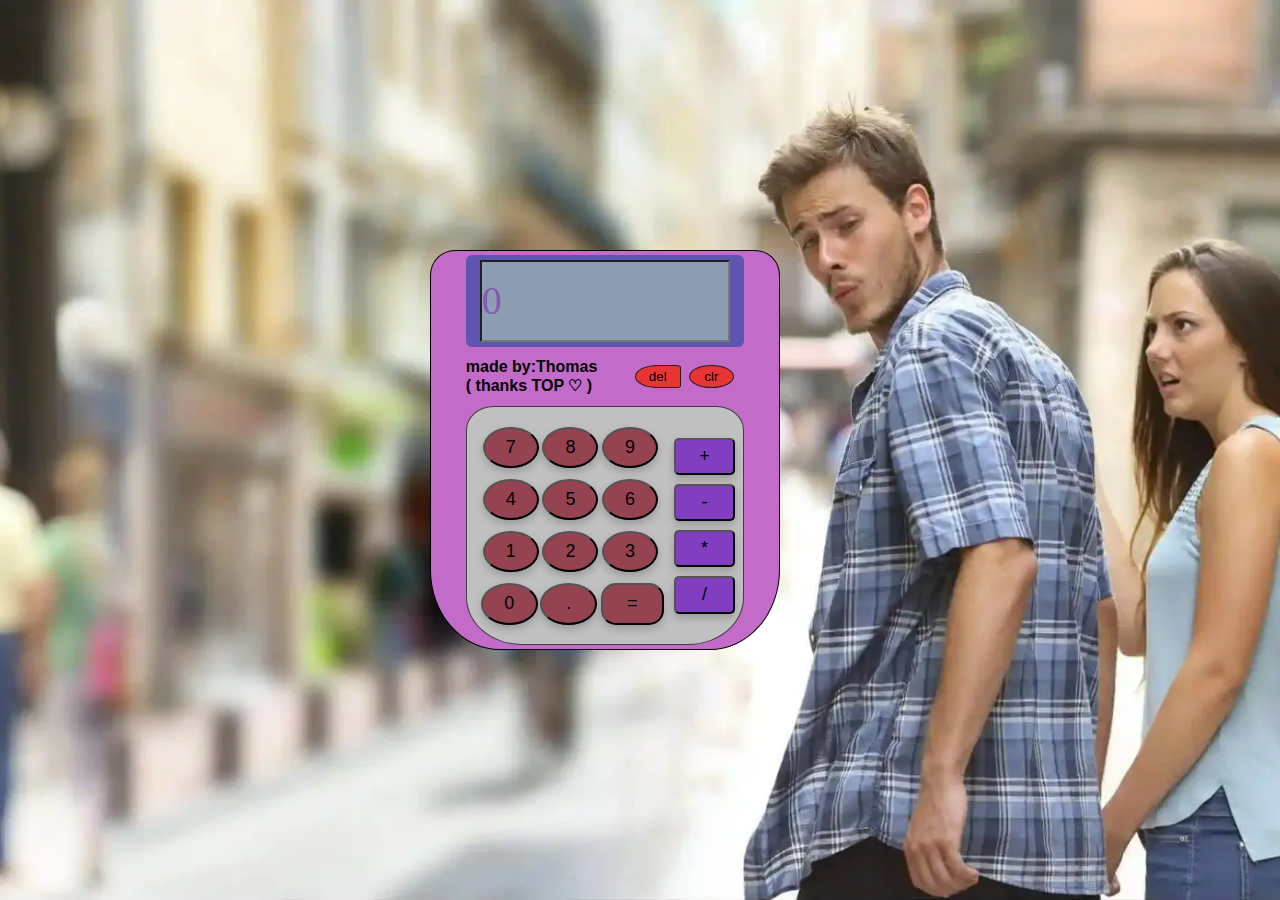
<file: index.html>
<!DOCTYPE html>
<html lang="en">
<head>
    <meta charset="UTF-8">
    <meta name="viewport" content="width=device-width, initial-scale=1.0">
    <title>Document</title>
    <link rel="stylesheet" href="styles.css">
    <script src="script.js" defer></script>
    <link href="https://fonts.cdnfonts.com/css/best-signature-font" rel="stylesheet">
</head>
<body>
    <div class="calculator-body">
        <div class="contents-conatiner">
            <div class="screen">
                <input type="text" maxlength="10" placeholder="0">
                <p id = "notes"></p>
            </div>

            <div class="main-controls">
                <button class="clr">clr</button>
                <button id="del">del</button>
                <p id = "maker">made by:Thomas<br>( thanks TOP ♡ )</p>
            </div>

            <div class="numbers-operators">
                <div class="numbers">
                    <div class="floor">
                        <div class="set1">
                            <button class="num num1">0</button>
                            <button class="num num1">.</button>
                        </div>

                        <button class="equal">=</button>    
                    </div>

                    <div class="set">
                        <button class="num">1</button>
                        <button class="num">2</button>
                        <button class="num">3</button>
                    </div>

                    <div class="set">
                        <button class="num">4</button>
                        <button class="num">5</button>
                        <button class="num">6</button>
                    </div>

                    <div class="set">
                        <button class="num">7</button>
                        <button class="num">8</button>
                        <button class="num">9</button>
                    </div>
                </div>

                <div class="operators">
                    <button class="operator plus">+</button>
                    <button class="operator minus">-</button>
                    <button class="operator multiply">*</button>
                    <button class="operator divide">/</button>
                </div>    
            </div>
        </div>
    </div>
</body>
</html>
</file>
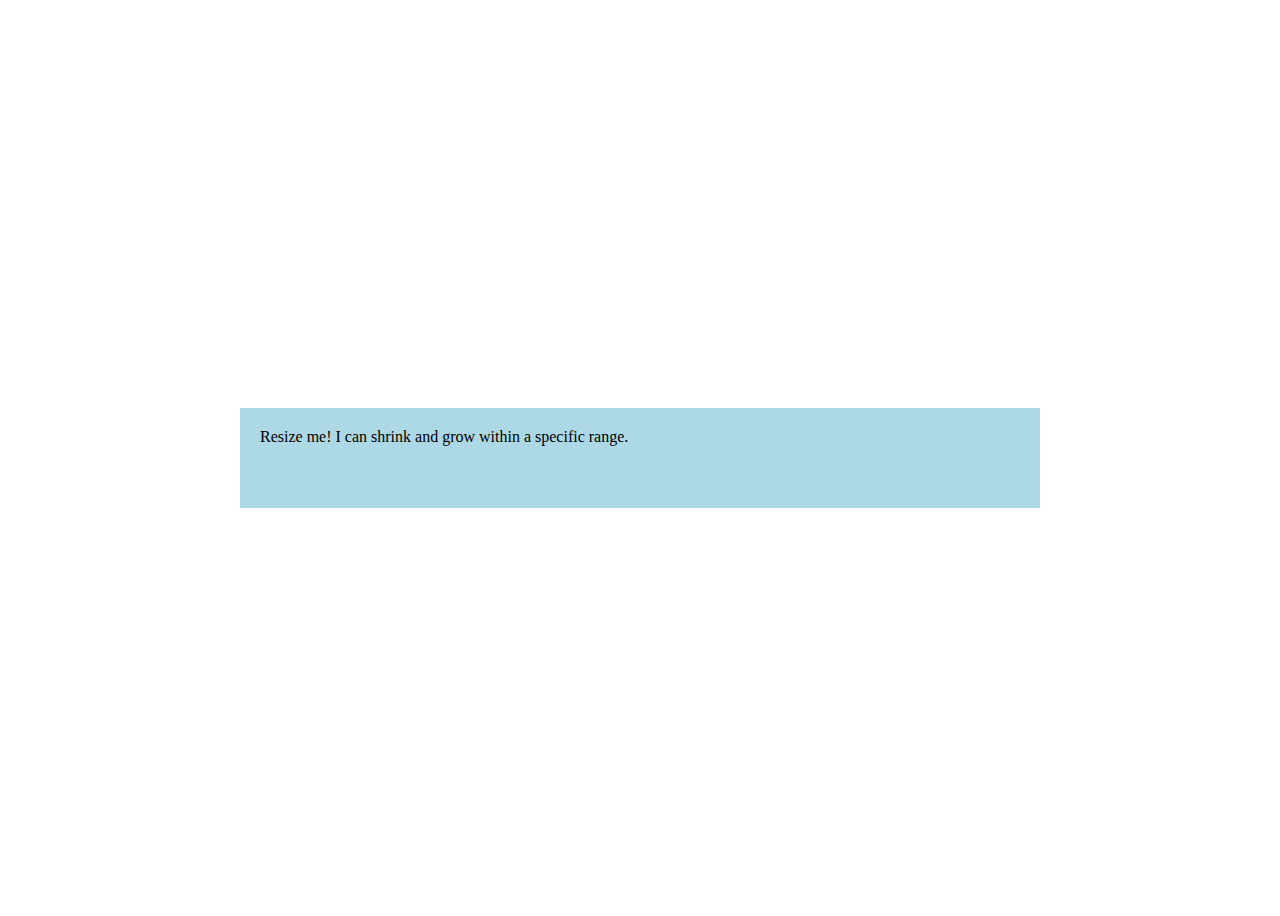
<file: dummy.html>
<!DOCTYPE html>
<html lang="en">
<head>
    <meta charset="UTF-8">
    <meta name="viewport" content="width=device-width, initial-scale=1.0">
    <title>Flexbox Resizable Div Example</title>
    <style>
        .container {
            display: flex; /* Enable flexbox layout */
            justify-content: center; /* Center items horizontally */
            align-items: center; /* Center items vertically */
            height: 100vh; /* Full viewport height */
        }

        .my-div {
            flex: 1; /* Allow the div to grow and shrink */
            min-width: 600px; /* Minimum width */
            max-width: 800px; /* Maximum width */
            min-height: 100px; /* Minimum height */
            max-height: 400px; /* Maximum height */
            background-color: lightblue; /* Background color for visibility */
            padding: 20px; /* Padding for content */
            box-sizing: border-box; /* Include padding in width/height calculations */
        }
    </style>
</head>
<body>
    <div class="container">
        <div class="my-div">
            Resize me! I can shrink and grow within a specific range.
        </div>
    </div>
</body>
</html>
</file>
<file: styles.css>
*{
    margin:0%;
    padding: 0%;
    box-sizing: border-box;
}

body{
    display: flex;
    flex-direction: row;
    justify-content: center;
    align-items: center;
    height: 100vh;
    background-image: url('funnybackground.webp'); /* Path to your background image */
    background-size: cover; /* Cover the entire viewport */
    background-position: center; /* Center the image */
    background-repeat: no-repeat; /* Prevent the image from repeating */
}

.calculator-body{
    display: flex;
    flex: 1;
    height: 100%;
    min-width: 250px;
    max-width: 350px;
    min-height: 375px;
    max-height: 400px;
    border-radius: 8%;
    transform: translateX(-10%);
}

.contents-conatiner{
    display: flex;
    flex-direction: column;
    justify-content: center;
    align-items: center;
    width: 100%;
    gap:3%;
    background-color: rgb(195, 107, 201);
    border: 1px solid black;
    border-radius: 20%;
    border-top-right-radius: 25px;
    border-top-left-radius: 25px;
}

.screen{
    position: relative; /* Set position to relative to contain absolutely positioned children */
    display: flex;
    justify-content: center;
    align-items: center;
    background-color: rgba(40, 73, 162, 0.653);
    width:80%;
    height:23%;
    border-radius: 6px;
}
input{
    background-color: rgba(179, 215, 182, 0.569);
    width: 90%;;
    height: 90%;
    border-radius: 1px;
    font-size: 40px;
    color: rgb(115, 31, 193);
    font-family: "Digital";
    pointer-events: none;
    caret-color: transparent;
}
input:focus {
    outline: none; /* Remove the outline when the input is focused */
}
input::placeholder {
    color: rgb(136, 88, 181);
}
#notes {
    position: absolute; /* Position it absolutely */
    color: rgb(0, 0, 0); /* Change color for visibility */
    font-size: medium; /* Adjust font size as needed */
    bottom: 7px;
    right:18px;

    pointer-events: auto; /* Prevent interaction with the paragraph */
}

.main-controls{
    width: 80%;
    height: 9%;
    display:flex;
    flex-direction: row-reverse;
    align-items: center;
    padding-right: 10px;
    gap: 8px;
    border-radius: 1000px;
}
.main-controls button{
    width:17%;
    height: 65%;
    border-radius: 100%;
    border: 1px solid rgb(38, 28, 28);
    background-color: rgb(232, 52, 52);
}
#del{
    border-bottom-left-radius: 100%;
    border-bottom-right-radius: 22%;
    border-top-left-radius: 100%;
    border-top-right-radius: 22%;
}
.main-controls :active {
    transform: translateY(1px); /* Move down on click */
    box-shadow: 0 2px 4px rgba(0, 0, 0, 0.2); /* Reduce shadow */
    background-color: #8e1515; /* Darker shade on press */
    transition: transform 0.2s ease, box-shadow 0.2s ease;
    outline: none; /* Remove the outline when the input is focused */
}
button:focus{
    outline: none; /* Remove the outline when the input is focused */
}

.numbers-operators{
    display: flex;
    width: 80%;
    height: 60%;
    border-bottom-left-radius: 20%;
    border-bottom-right-radius: 20%;
    border-top-left-radius: 10%;
    border-top-right-radius: 10%;
    border: 1px solid rgb(62, 62, 62);
    background-color: silver;
}

.numbers-operators button{
    font-size: large;
    box-shadow: 0 4px 8px rgba(0, 0, 0, 0.2) ;
    transition: transform 0.2s ease, box-shadow 0.2s ease;
}
.numbers button:active {
    transform: translateY(1px); /* Move down on click */
    box-shadow: 0 2px 4px rgba(0, 0, 0, 0.2); /* Reduce shadow */
    background-color: #90294f; /* Darker shade on press */
}

.operators button:active {
    background-color: #630981; /* Darker shade on press */
}
.numbers button{
    background-color: rgb(149, 67, 81);
}

.numbers{
    display: flex;
    flex-flow:column-reverse wrap-reverse;
    width: 75%;
    justify-content: center;
    align-items: center;
    border-radius: 5%;
}
.set, .set1{
    width:90%;
    height:22%;
    display: flex;
    justify-content: center;
    align-items: center;
    gap:2%
}
.num{
    width:30%;
    height:80%;
    border-radius: 100%;
}
.equal{
    width:33.75%;
    border-radius: 15px;
    height:80%;
    align-self: center;
}

.floor{
    display: flex;
    height: 22%;
    width: 90%;
}
.set1{
    width:66.25%;
    height:100%
}
.num.num1{
    width: 46.25%;
    height:80%;
    border-radius: 100%;
}
.operators{
    width:22%;
    display: flex;
    flex-direction: column;
    padding: 11% 0;
    justify-content: center;
    align-items: center;
    gap:5%;
}
.operators button{
    height: 22%;
    width: 100%;
    border-radius: 5px;
    background-color: rgb(130, 62, 193);
}


#maker{
    margin-right: auto;
    font-family: 'Best Signature Font', sans-serif;
    font-size: medium;
    font-weight:600 ;
    white-space: pre;
}
@import url('https://fonts.cdnfonts.com/css/best-signature-font')
</file>
